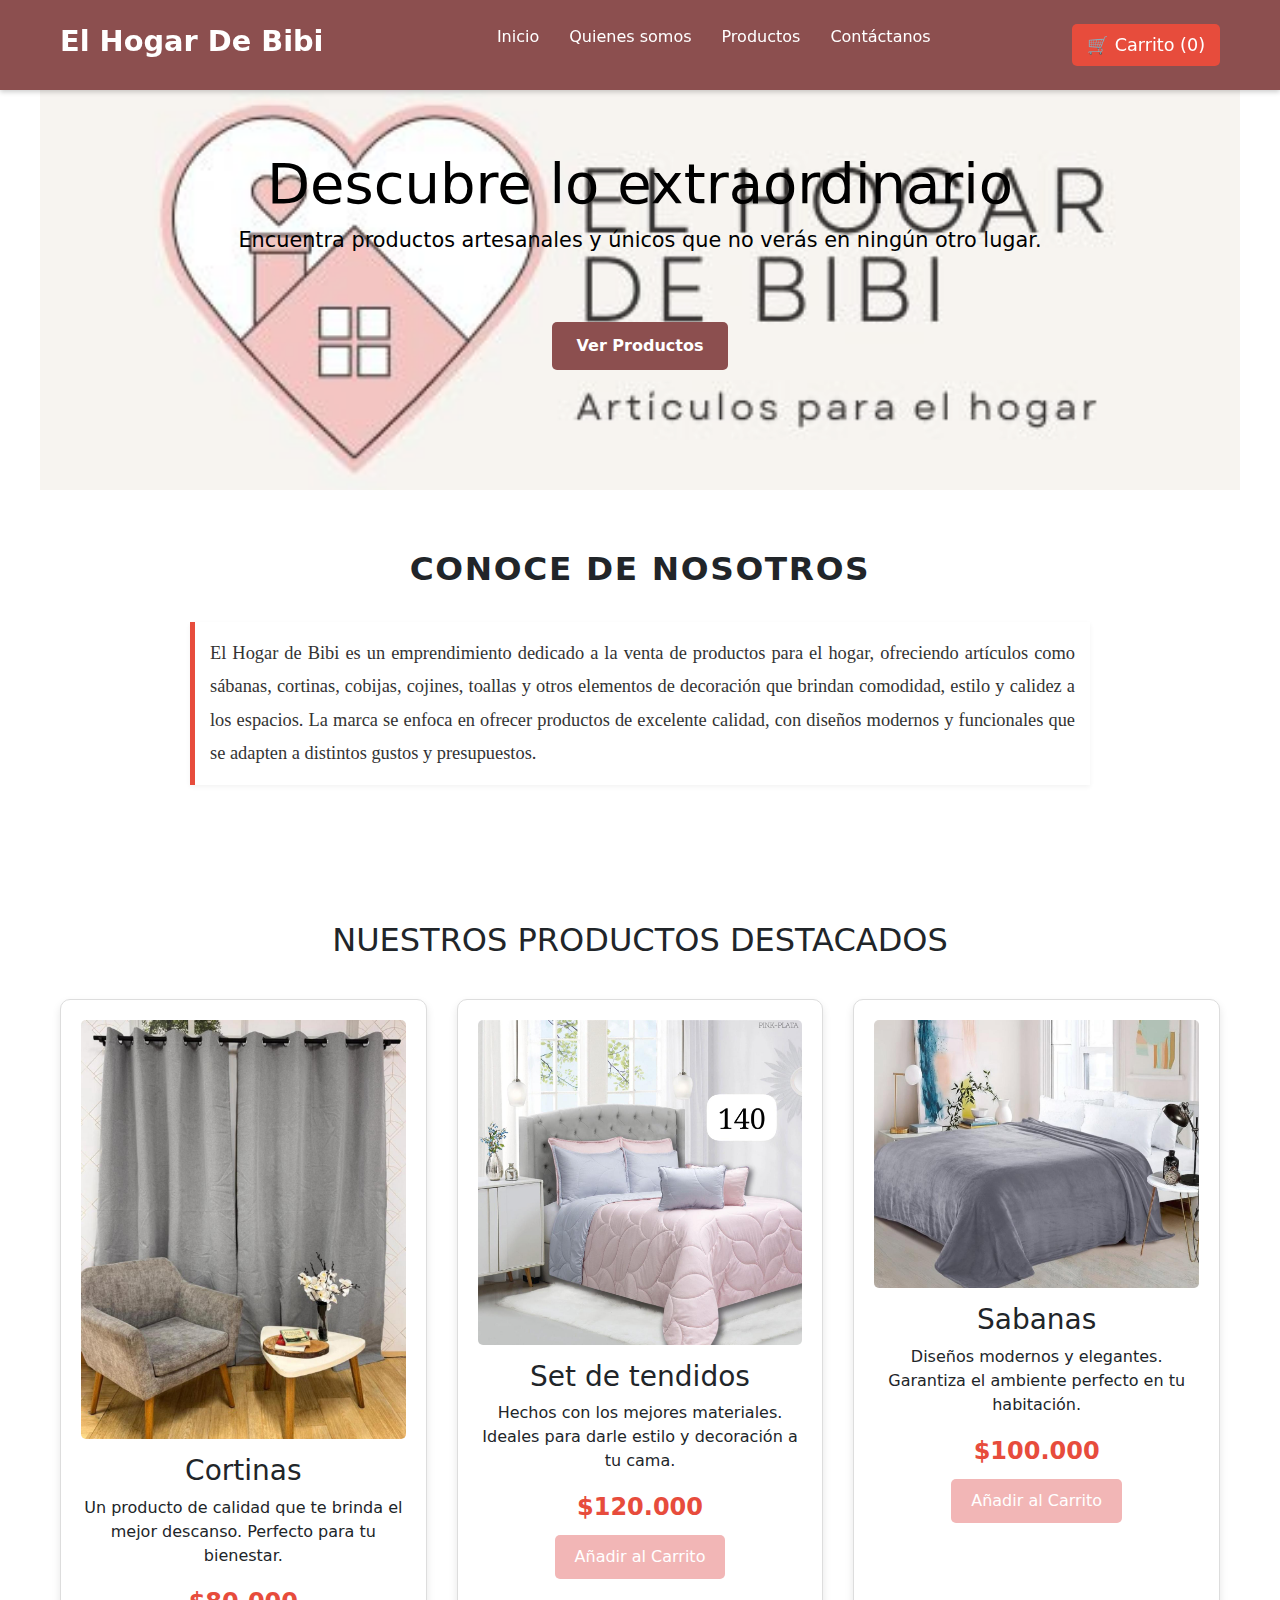
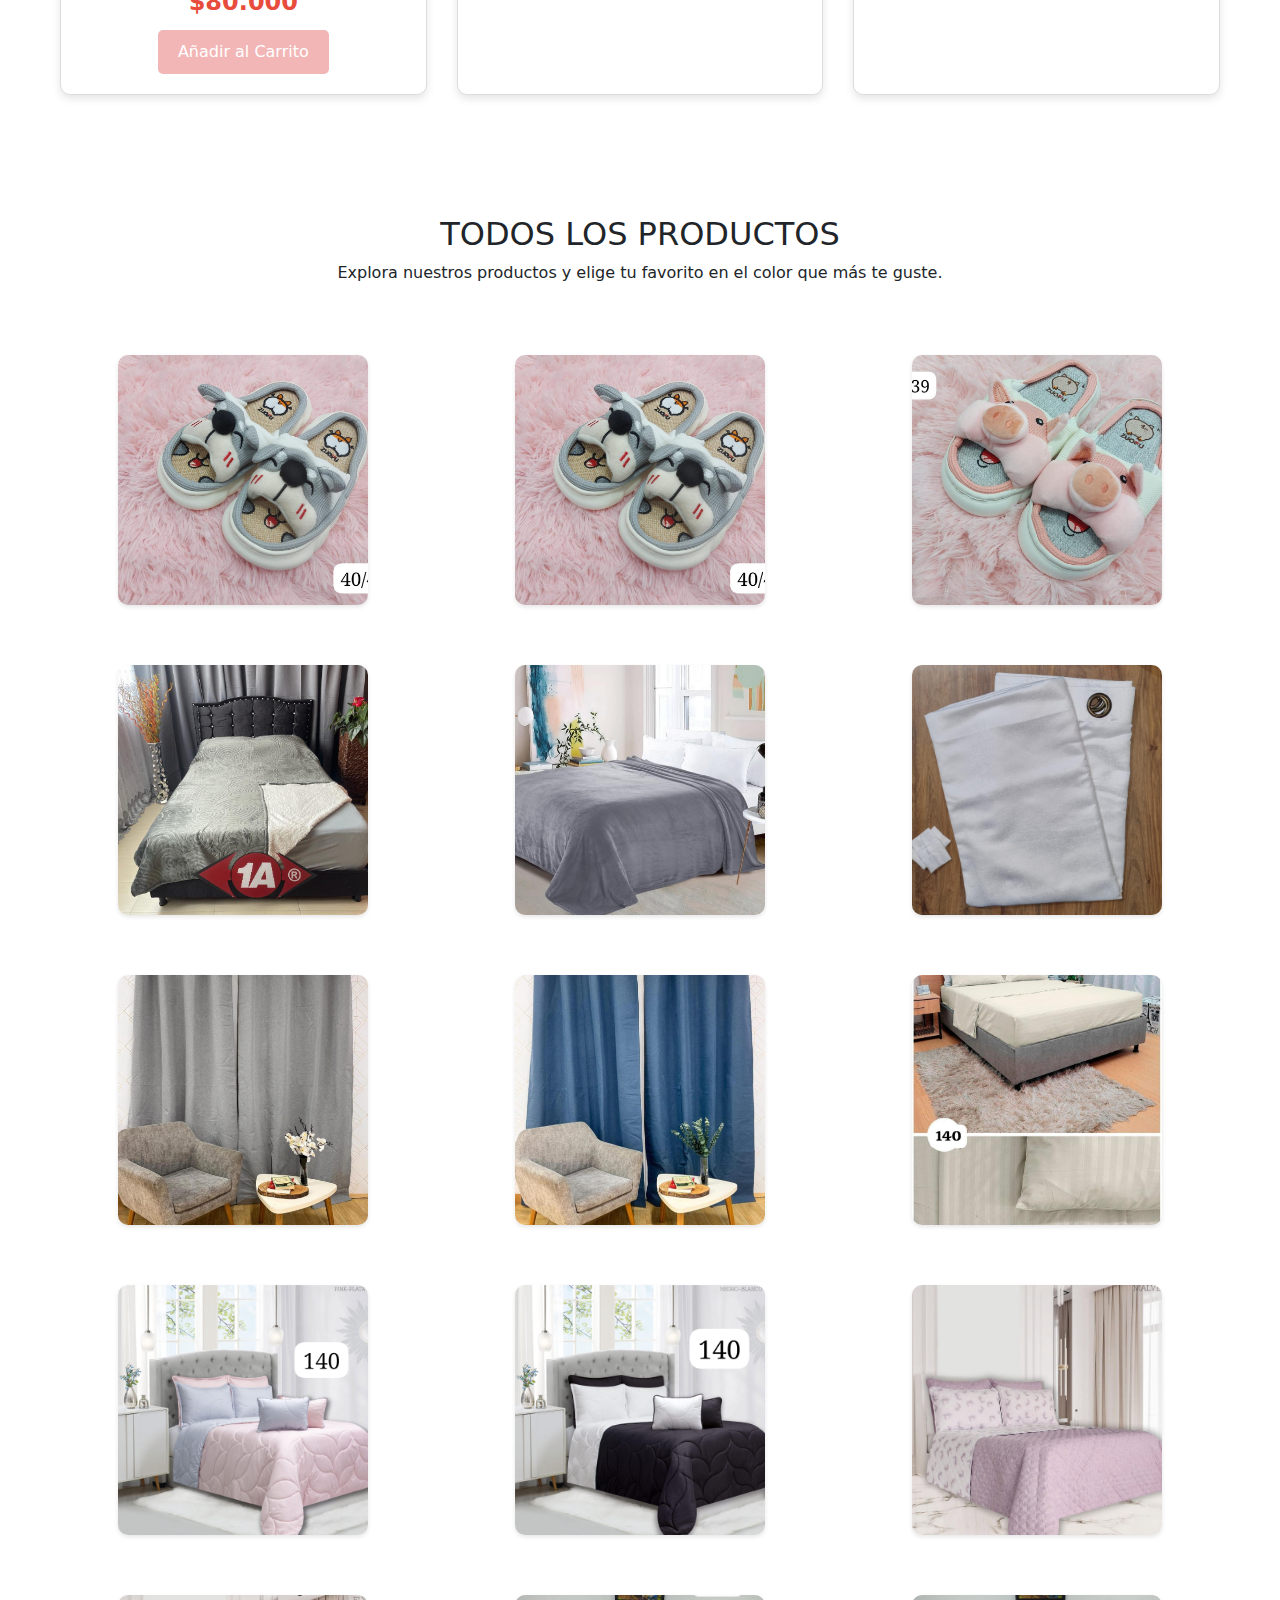
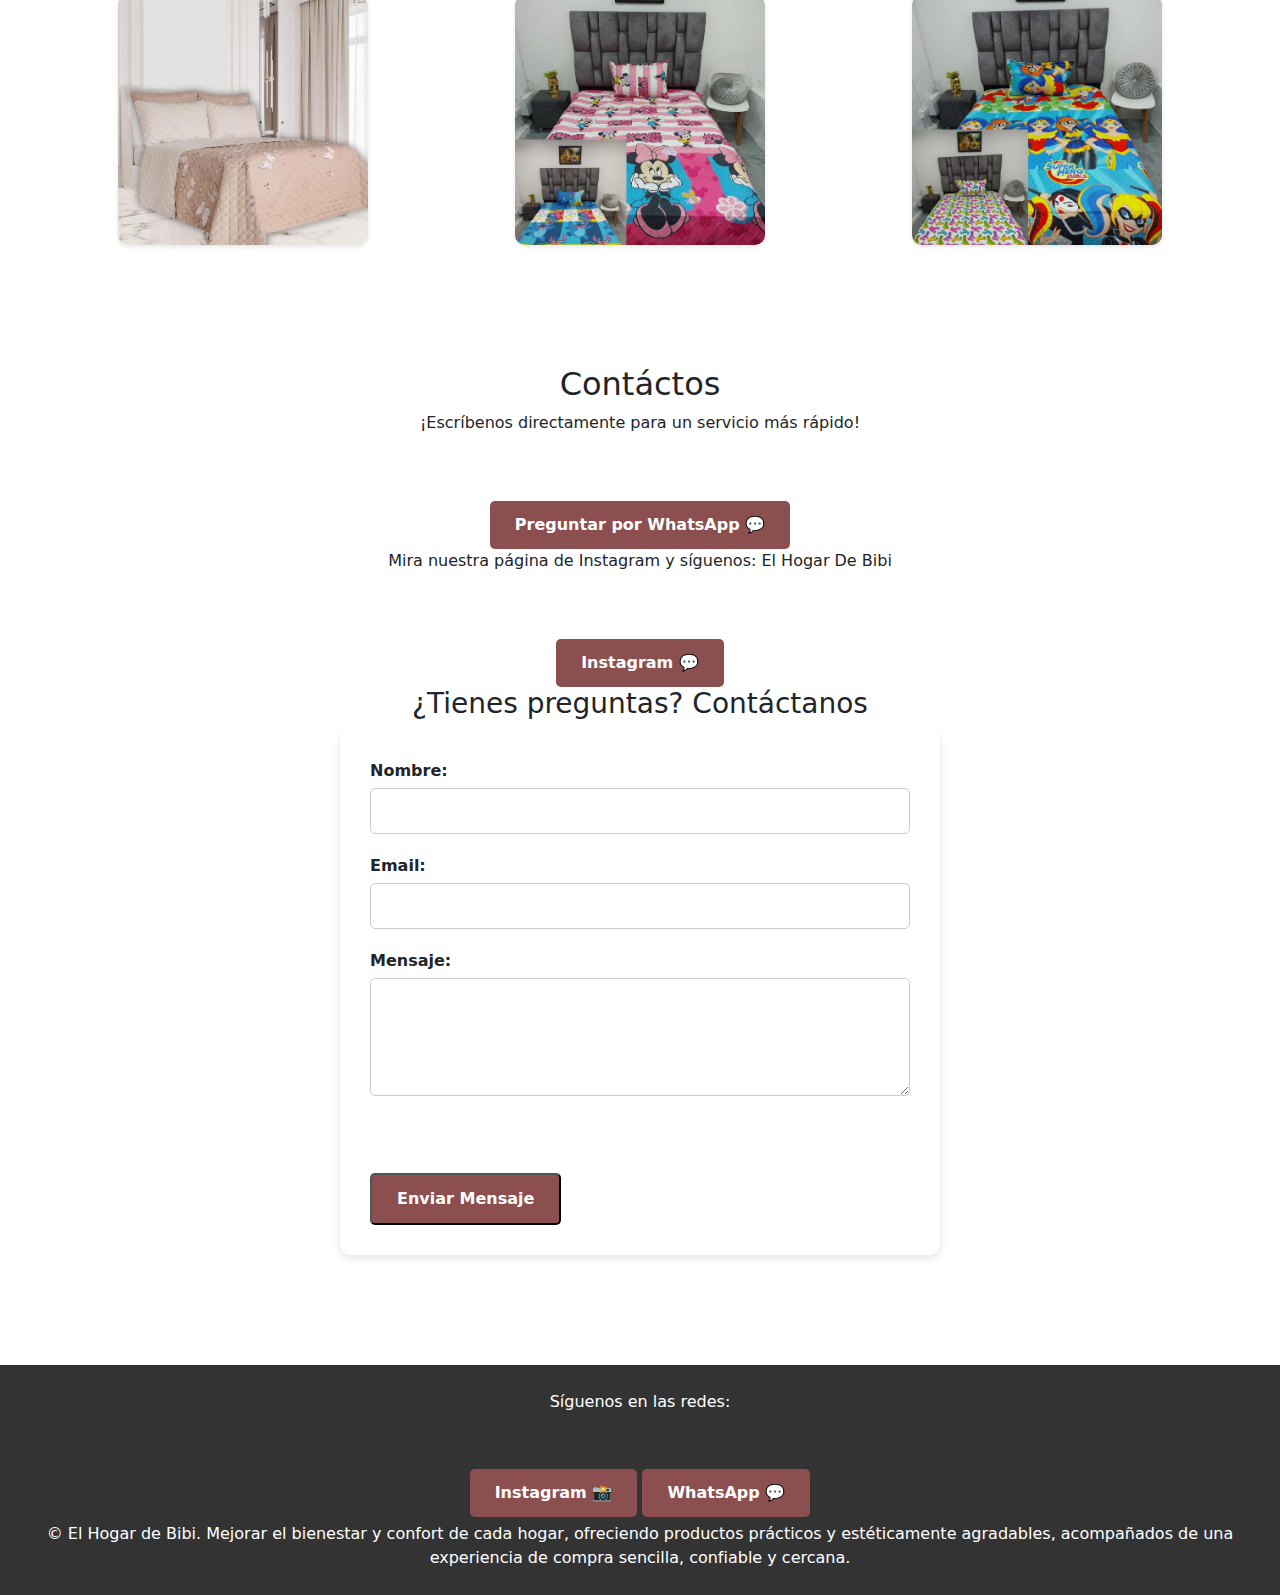
<file: index.html>
<!DOCTYPE html>
<html lang="es">
<head>
    <meta charset="UTF-8">
    <meta name="viewport" content="width=device-width, initial-scale=1.0">
    <title>Inicio | El Hogar De Bibi</title>
    
    <link rel="stylesheet" href="css/style.css">
    <link href="https://cdn.jsdelivr.net/npm/bootstrap@5.3.3/dist/css/bootstrap.min.css" 
          rel="stylesheet" 
          integrity="sha384-QWTKZyjpPEjISv5WaRU9OFeRpok6YctnYmDr5pNlyT2bRjXh0JMhjY6hW+ALEwIH" 
          crossorigin="anonymous">
</head>
<body>

    <header class="main-header">
        <div class="header-content">
            <h1 class="logo">El Hogar De Bibi</h1>
            
            <nav class="main-nav">
                <ul>
                    <li><a href="#inicio">Inicio</a></li> 
                    <li><a href="quienes.html">Quienes somos</a></li>
                    <li><a href="productos.html">Productos</a></li>
                    <li><a href="contactanos.html">Contáctanos</a></li>
                </ul>
            </nav>

            <div class="cart-icon">
                🛒 Carrito (<span id="cart-count">0</span>)
            </div>
        </div>
    </header>

    <main>
        <section id="inicio" class="hero-section">
            <img src="img/logo.png" alt="Logo de El Hogar De Bibi" class="hero-image">
            
            <div class="hero-text">
                <h2>Descubre lo extraordinario</h2>
                <p>Encuentra productos artesanales y únicos que no verás en ningún otro lugar.</p>
                <a href="productos.html" class="cta-button">Ver Productos</a>
            </div>
        </section>

        <section id="quienes" class="quieneson-section">
            <h2>Conoce de nosotros</h2>
            <div class="quieneson-text">
                <p>El Hogar de Bibi es un emprendimiento dedicado a la venta de productos para el hogar, ofreciendo artículos como sábanas, cortinas, cobijas, cojines, toallas y otros elementos de decoración que brindan comodidad, estilo y calidez a los espacios. La marca se enfoca en ofrecer productos de excelente calidad, con diseños modernos y funcionales que se adapten a distintos gustos y presupuestos.</p>
            </div>
        </section>
 
        <section id="productos" class="products-section">
            <h2>NUESTROS PRODUCTOS DESTACADOS</h2>
            <div class="product-grid">

                <div class="product-card">
                    <img src="img/cortinas1.png" alt="cortinas">
                    <h3>Cortinas</h3>
                    <p>Un producto de calidad que te brinda el mejor descanso. Perfecto para tu bienestar.</p>
                    <span class="price">$80.000</span>
                    <button class="add-to-cart-btn" data-id="1">Añadir al Carrito</button>
                </div>

                <div class="product-card">
                    <img src="img/tendidos1.png" alt="Set de tendidos">
                    <h3>Set de tendidos</h3>
                    <p>Hechos con los mejores materiales. Ideales para darle estilo y decoración a tu cama.</p>
                    <span class="price">$120.000</span>
                    <button class="add-to-cart-btn" data-id="2">Añadir al Carrito</button>
                </div>

                <div class="product-card">
                    <img src="img/cobijas1.png" alt="Cortinas">
                    <h3>Sabanas</h3>
                    <p>Diseños modernos y elegantes. Garantiza el ambiente perfecto en tu habitación.</p>
                    <span class="price">$100.000</span>
                    <button class="add-to-cart-btn" data-id="3">Añadir al Carrito</button>
                </div>

            </div>
        </section>

        <section id="galeria" class="gallery-section">
            <h2>TODOS LOS PRODUCTOS</h2>
            <p>Explora nuestros productos y elige tu favorito en el color que más te guste.</p>
            <div class="product-grid">
                <div class="gallery-grid">
                    <img src="img/chanclas.png" alt="Chanclas para tu uso diario">
                </div>
                <div class="gallery-grid">
                    <img src="img/chanclas.png" alt="Chanclas para tu uso diario">
                </div>
                <div class="gallery-grid">
                    <img src="img/chanclas2.png" alt="Chanclas para tu uso diario">
                </div>
                <div class="gallery-grid">
                    <img src="img/cobijas.png" alt="Cobijas">
                </div>
                <div class="gallery-grid">
                    <img src="img/cobijas1.png" alt="Cobijas 1">
                </div>
                <div class="gallery-grid">
                     <img src="img/cortinas.png" alt="Cortinas">
                </div>
                <div class="gallery-grid">
                    <img src="img/cortinas1.png" alt="Cortinas 1">
                </div>
                <div class="gallery-grid">
                    <img src="img/cortina3.png" alt="Cortinas 3">
                </div>
                <div class="gallery-grid">
                    <img src="img/tendidos.png" alt="Tendido">
                </div>
                <div class="gallery-grid">
                    <img src="img/tendidos1.png" alt="Tendido 1">
                </div>
                <div class="gallery-grid">
                    <img src="img/tendidos2.png" alt="Tendido 2">
                </div>
                <div class="gallery-grid">
                    <img src="img/l1.png" alt="Producto L1">
                </div>
                <div class="gallery-grid">
                    <img src="img/col.png" alt="Producto Colores">
                </div>
                <div class="gallery-grid">
                    <img src="img/L.png" alt="Producto L">
                </div>
                <div class="gallery-grid">
                    <img src="img/la.png" alt="Producto La">
                </div>
            </div>
        </section>

        <section id="contacto" class="contact-section">
            <h2>Contáctos</h2>
            
            <p class="contact-prompt">¡Escríbenos directamente para un servicio más rápido!</p>
            <div class="contact-options">
                <a href="https://wa.me/XXXXXXXXXXX" target="_blank" class="cta-button whatsapp-button">Preguntar por WhatsApp 💬</a>
            </div>
            
            <p class="contact-prompt">Mira nuestra página de Instagram y síguenos: El Hogar De Bibi </p>
            <div class="contact-options">
                <a href="https://www.instagram.com/bibi.hogar/" target="_blank" class="cta-button instagram-button">Instagram 💬</a>
            </div>
            
            <h3>¿Tienes preguntas? Contáctanos</h3>
            <form class="contact-form">
                <label for="name">Nombre:</label>
                <input type="text" id="name" name="name" required>
                
                <label for="email">Email:</label>
                <input type="email" id="email" name="email" required>
                
                <label for="message">Mensaje:</label>
                <textarea id="message" name="message" rows="4" required></textarea>
                
                <button type="submit" class="cta-button">Enviar Mensaje</button>
            </form>
        </section>
    </main>

    <footer class="main-footer">
        <div class="footer-content">
            <div class="contact-options">
                <p>Síguenos en las redes:</p>
                <a href="https://www.instagram.com/bibi.hogar/" target="_blank" class="cta-button instagram-button">Instagram 📸</a>
                <a href="https://wa.me/XXXXXXXXXXX" target="_blank" class="cta-button whatsapp-button">WhatsApp 💬</a> 
            </div>
            <p>&copy; El Hogar de Bibi. Mejorar el bienestar y confort de cada hogar, ofreciendo productos prácticos y estéticamente agradables, acompañados de una experiencia de compra sencilla, confiable y cercana.</p>
        </div>
    </footer>
    
    <script src="https://cdn.jsdelivr.net/npm/bootstrap@5.3.3/dist/js/bootstrap.bundle.min.js" 
            integrity="sha384-YvpcrYf0tY3lHB60NNkmXc5s9fDVZLESaAA55NDzOxhy9GkcIdslK1eN7N6jIeHz" 
            crossorigin="anonymous">
    </script>
</body>
</html>
</file>
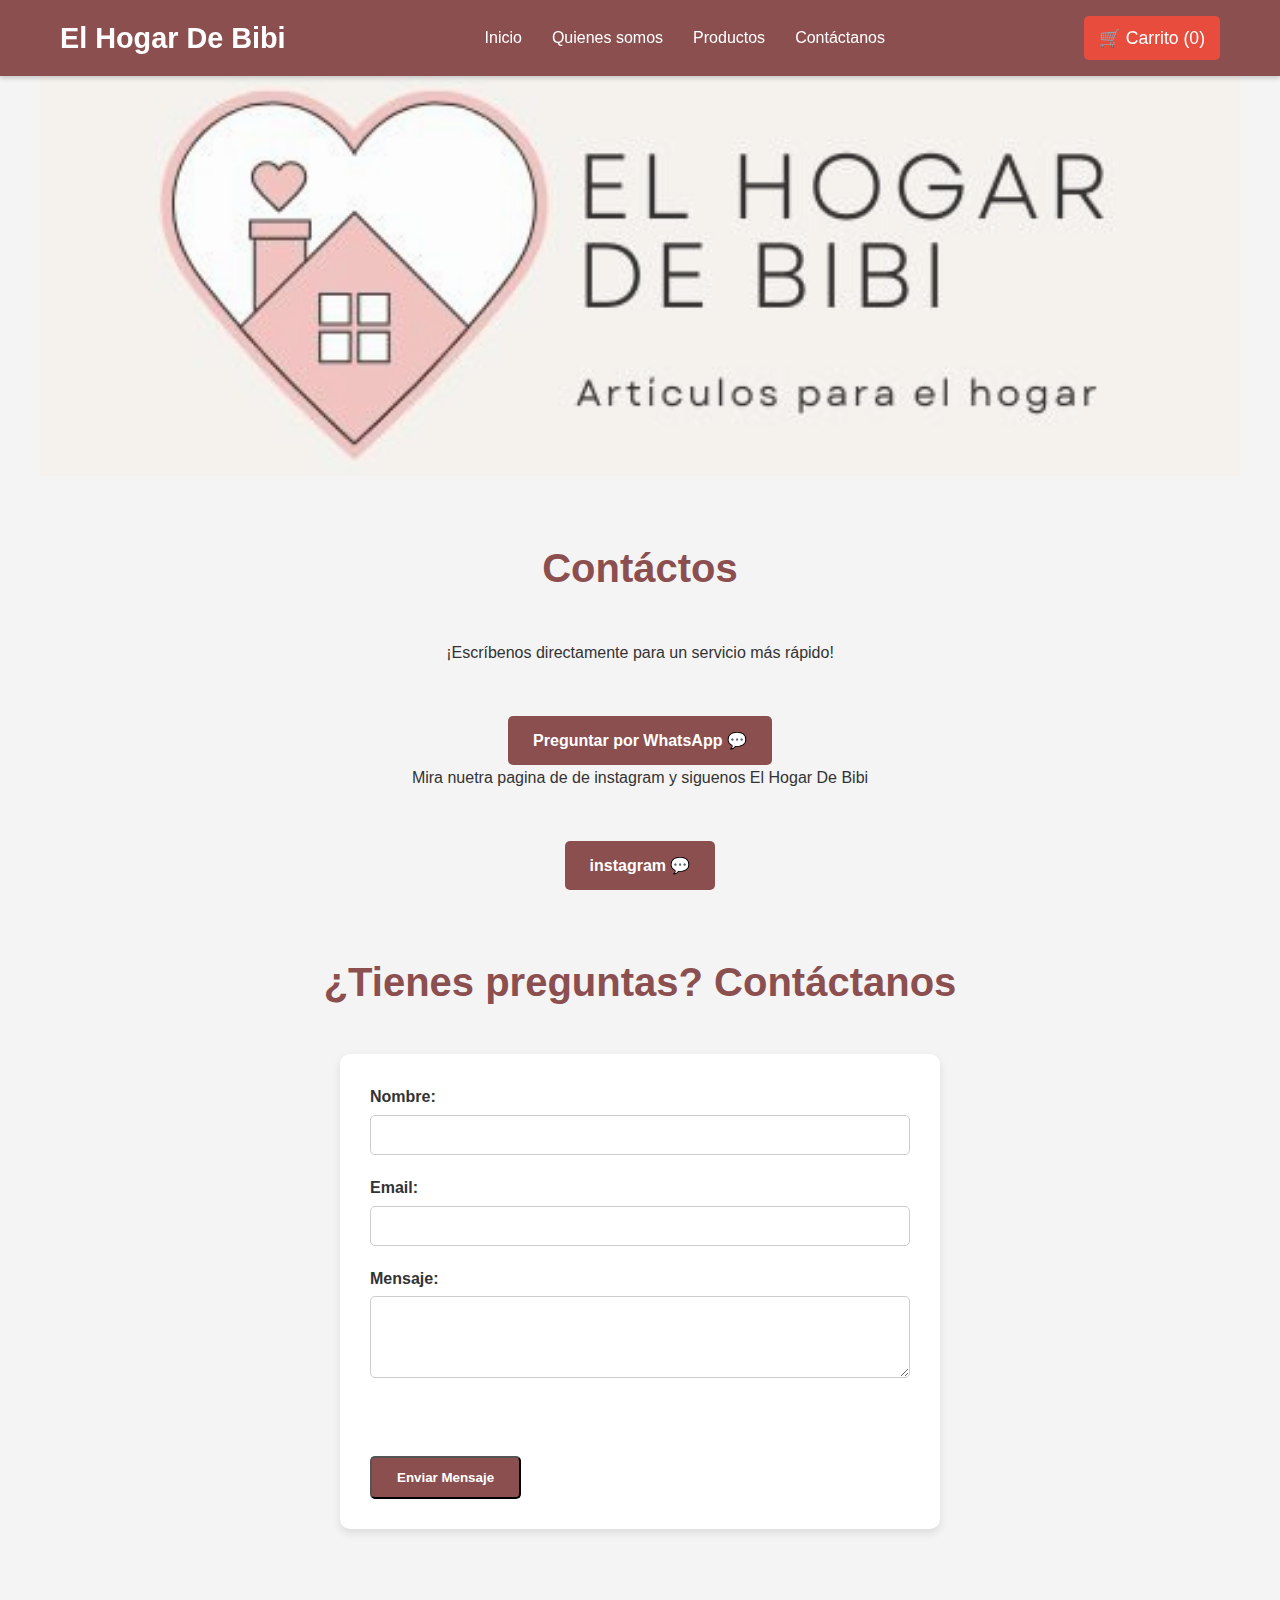
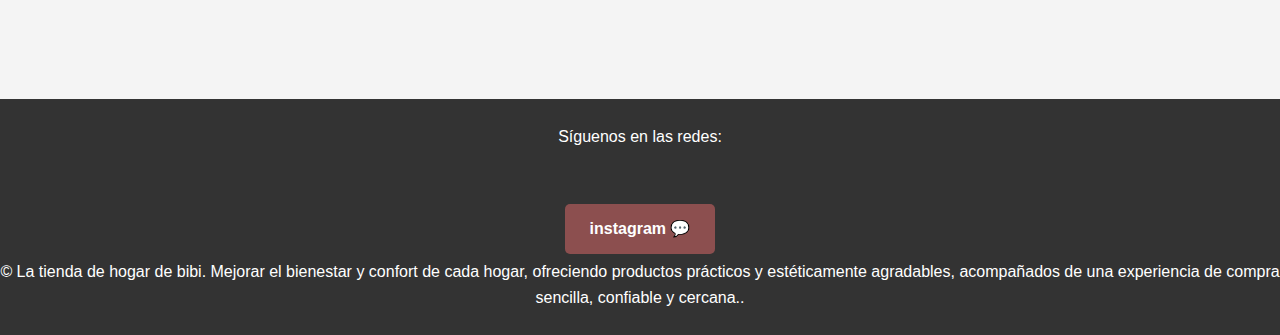
<file: contactanos.html>
<!DOCTYPE html>
<html lang="es">
<head>
    <meta charset="UTF-8">
    <meta name="viewport" content="width=device-width, initial-scale=1.0">
    <title>El Hogar De Bibi</title>
    <link rel="stylesheet" href="css/style.css">
    <link href="https://cdn.jsdelivr.net/npm/bootstrap@5.3.8/dist/css/bootstrap.min.css" rel="stylesheet" integrity="sha384-sRIl4kxILFvY47J16cr9ZwB07vP4J8+LH7qKQnuqkuIAvNWLzeN8tE5YBujZqJLB" crossorigin="anonymous">
    <meta charset="UTF-8">
    <meta name="viewport" content="width=device-width, initial-scale=1.0">
    </head>
</head>
<body>

    <header class="main-header">
        <div class="header-content">
            <h1 class="logo">El Hogar De Bibi</h1>
            
            <nav class="main-nav">
               <ul>
                    <li><a href="index.html">Inicio</a></li>
                    <li><a href="quienes.html">Quienes somos</a></li> 
                    <li><a href="productos.html">Productos</a></li>
                    <li><a href="contactanos.html">Contáctanos</a></li>
                </ul>
            </nav>

            <div class="cart-icon">
                🛒 Carrito (<span id="cart-count">0</span>)
                </div>
        </div>
    </header>

    <main>
        <section id="inicio" class="hero-section">
         <img src="img/logo.png" alt="Fondo Místico de la tienda" class="hero-image">
        </section>


        <section id="contacto" class="contact-section">
            <h2>Contáctos</h2>
            <p class="contact-prompt">¡Escríbenos directamente para un servicio más rápido!</p>
            <div class="contact-options">
                <a href="https://wa.me/XXXXXXXXXXX" target="_blank" class="cta-button whatsapp-button">Preguntar por WhatsApp 💬</a>
            </div>
            <p class="contact-prompt">Mira nuetra pagina de de instagram y siguenos El Hogar De Bibi </p>
            <div class="contact-options">
                <a href="https://www.instagram.com/bibi.hogar/" target="_blank" class="cta-button instagram-button">instagram 💬</a>
            </div>
        <section id="contacto" class="contact-section">
            <h2>¿Tienes preguntas? Contáctanos</h2>
            <form class="contact-form">
                <label for="name">Nombre:</label>
                <input type="text" id="name" name="name" required>
                
                <label for="email">Email:</label>
                <input type="email" id="email" name="email" required>
                
                <label for="message">Mensaje:</label>
                <textarea id="message" name="message" rows="4" required></textarea>
                
                <button type="submit" class="cta-button">Enviar Mensaje</button>
            </form>
        </section>


    </main>

    <footer class="main-footer">
         <div class="contact-options">
            <p>Síguenos en las redes:</p>
                <a href="https://www.instagram.com/bibi.hogar/" target="_blank" class="cta-button instagram-button">instagram 💬</a>
            </div>
        <p>&copy; La tienda de hogar de bibi. Mejorar el bienestar y confort de cada hogar, ofreciendo productos prácticos y estéticamente agradables, acompañados de una experiencia de compra sencilla, confiable y cercana..</p>
    </footer>
    <script src="https://cdn.jsdelivr.net/npm/bootstrap@5.3.8/dist/js/bootstrap.bundle.min.js" integrity="sha384-FKyoEForCGlyvwx9Hj09JcYn3nv7wiPVlz7YYwJrWVcXK/BmnVDxM+D2scQbITxI" crossorigin="anonymous"></script>
    </body>
</html>
</file>
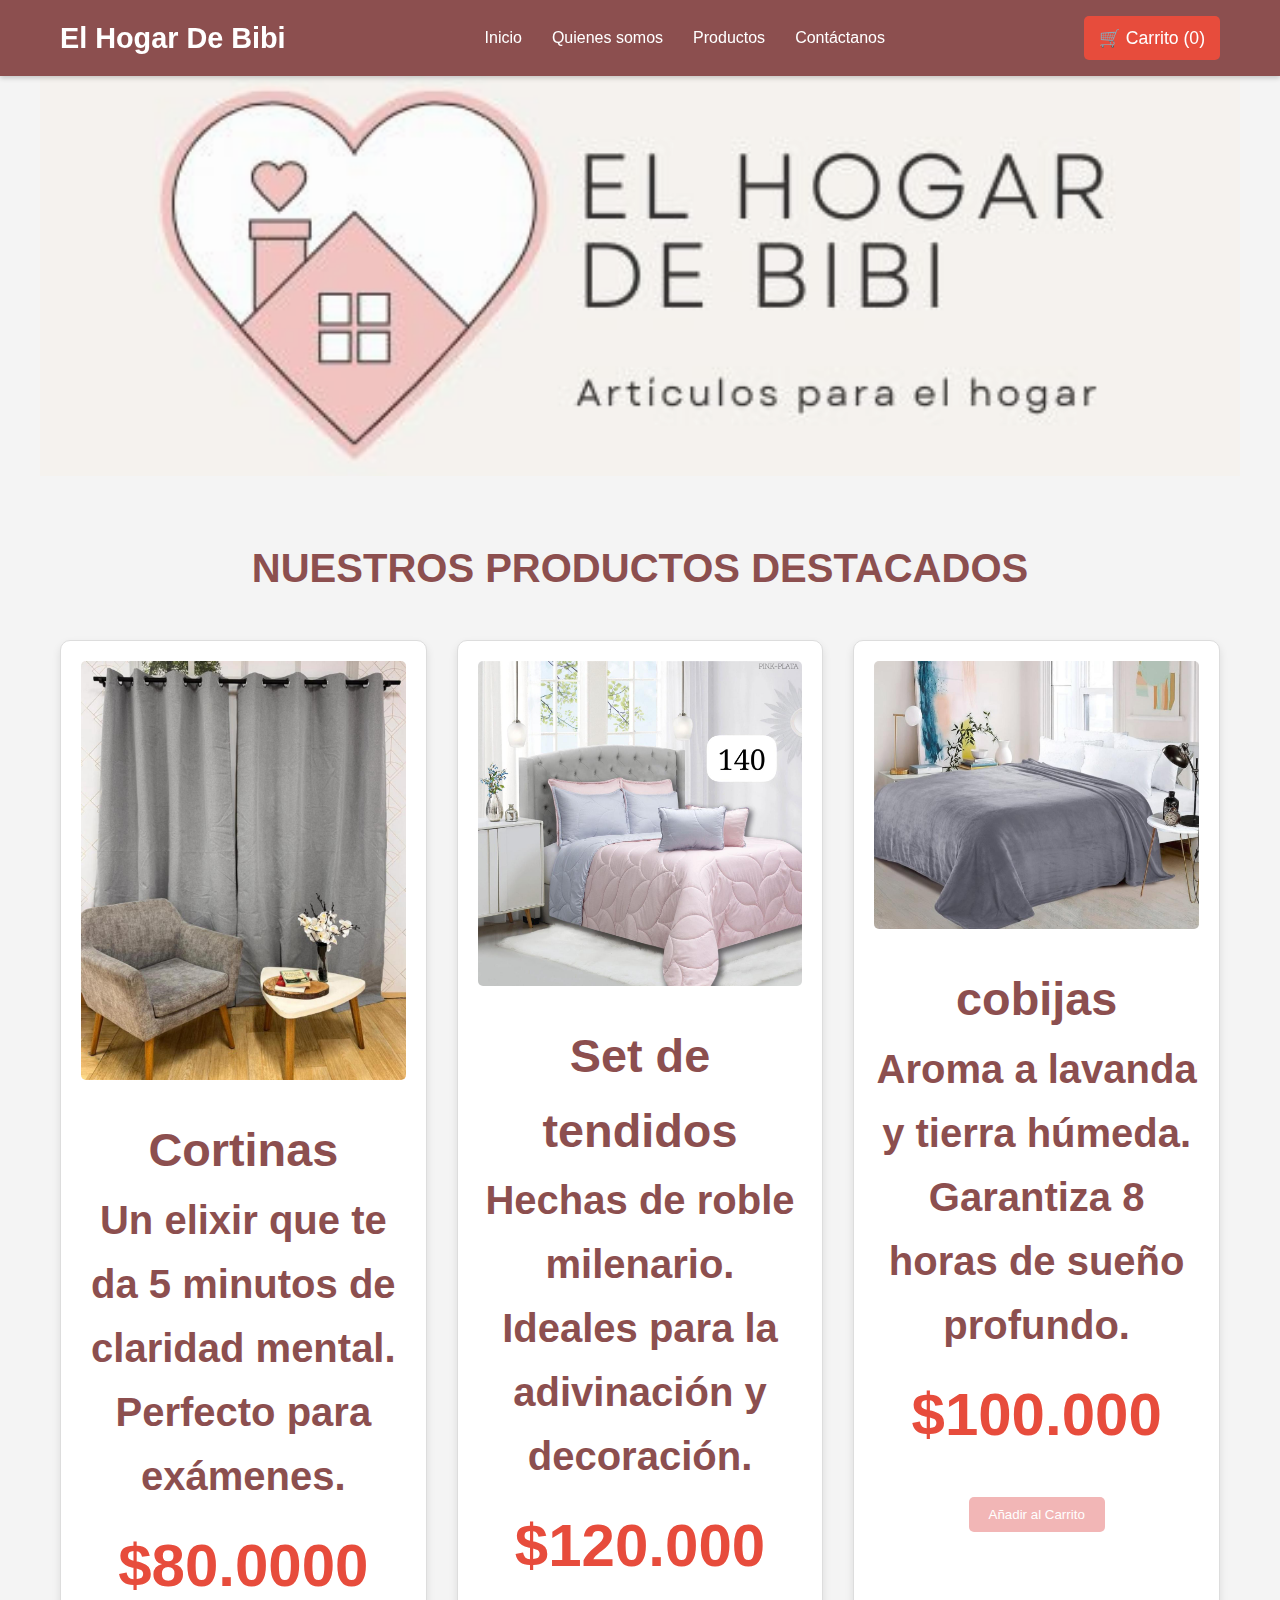
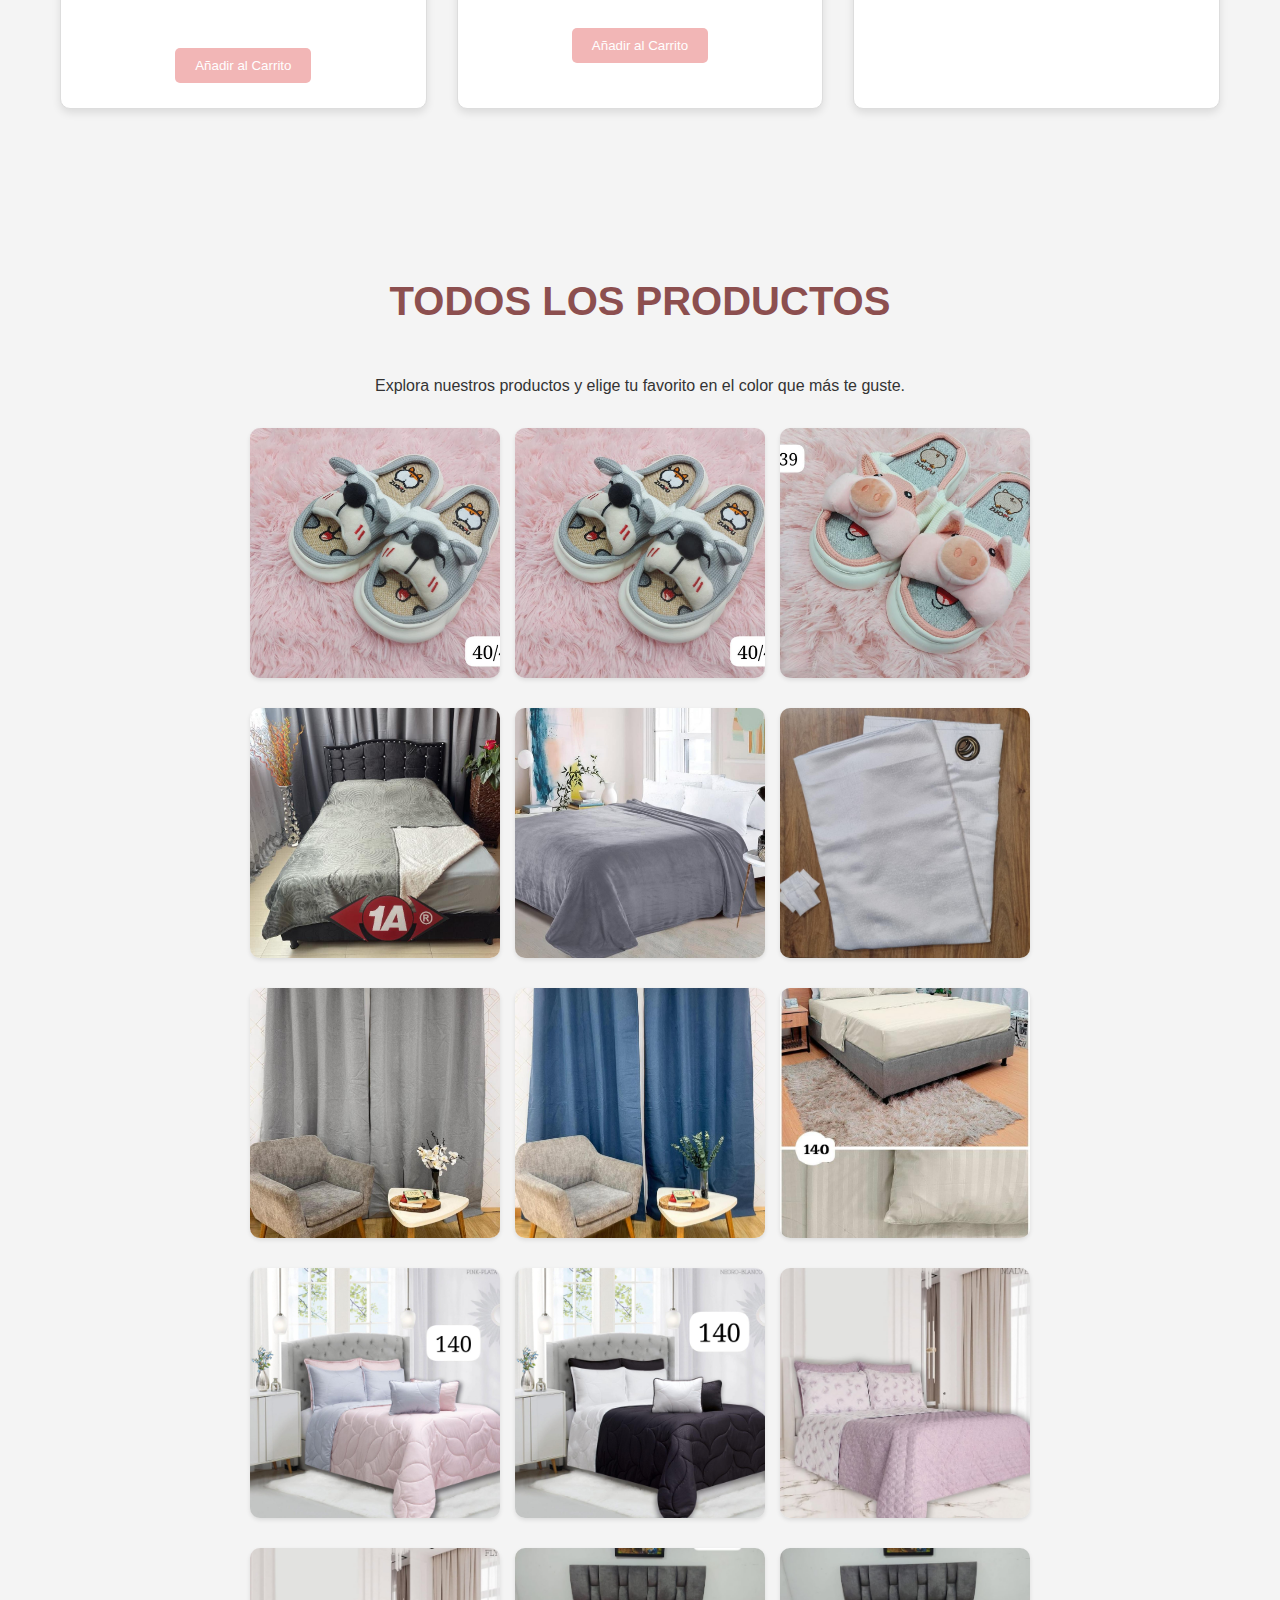
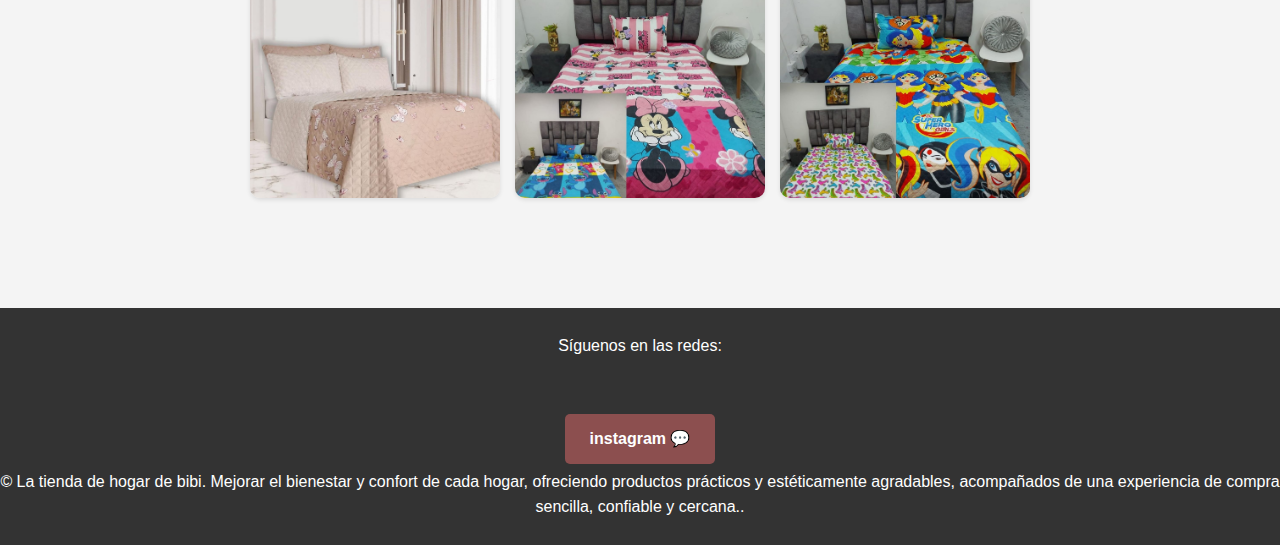
<file: productos.html>
<!DOCTYPE html>
<html lang="es">
<head>
    <meta charset="UTF-8">
    <meta name="viewport" content="width=device-width, initial-scale=1.0">
    <title>El Hogar De Bibi</title>
    <link rel="stylesheet" href="css/style.css">
    <link href="https://cdn.jsdelivr.net/npm/bootstrap@5.3.8/dist/css/bootstrap.min.css" rel="stylesheet" integrity="sha384-sRIl4kxILFvY47J16cr9ZwB07vP4J8+LH7qKQnuqkuIAvNWLzeN8tE5YBujZqJLB" crossorigin="anonymous">
    <meta charset="UTF-8">
    <meta name="viewport" content="width=device-width, initial-scale=1.0">
    </head>
</head>
<body>

    <header class="main-header">
        <div class="header-content">
            <h1 class="logo">El Hogar De Bibi</h1>
            
            <nav class="main-nav">
                <ul>
                    <li><a href="index.html">Inicio</a></li> 
                    <li><a href="quienes.html">Quienes somos</a></li>
                    <li><a href="productos.html">Productos</a></li>
                    <li><a href="contactanos.html">Contáctanos</a></li>
                </ul>
            </nav>

            <div class="cart-icon">
                🛒 Carrito (<span id="cart-count">0</span>)
                </div>
        </div>
    </header>

    <main>
         <section id="inicio" class="hero-section">
         <img src="img/logo.png" alt="Fondo Místico de la tienda" class="hero-image">
        </section>
        <section id="productos" class="products-section">
            <h2>NUESTROS PRODUCTOS DESTACADOS
            <div class="product-grid">

                <div class="product-card">
                    <img src="img/cortinas1.png" alt="cortinas">
                    <h3>Cortinas</h3>
                    <p>Un elixir que te da 5 minutos de claridad mental. Perfecto para exámenes.</p>
                    <span class="price">$80.0000</span>
                    <button class="add-to-cart-btn" data-id="1">Añadir al Carrito</button>
                </div>

                <div class="product-card">
                    <img src="img/tendidos1.png" alt="Set de Runas">
                    <h3>Set de tendidos</h3>
                    <p>Hechas de roble milenario. Ideales para la adivinación y decoración.</p>
                    <span class="price">$120.000</span>
                    <button class="add-to-cart-btn" data-id="2">Añadir al Carrito</button>
                </div>

                <div class="product-card">
                    <img src="img/cobijas1.png" alt="cobijas">
                    <h3>cobijas</h3>
                    <p>Aroma a lavanda y tierra húmeda. Garantiza 8 horas de sueño profundo.</p>
                    <span class="price">$100.000</span>
                    <button class="add-to-cart-btn" data-id="3">Añadir al Carrito</button>
                </div>

            </div>
        </section>

        <section id="galeria" class="gallery-section">
            <h2>TODOS LOS PRODUCTOS</h2>
            <p>Explora nuestros productos y elige tu favorito en el color que más te guste.</p>
            <div class="gallery-grid">
                <img src="img/chanclas.png" alt="para tu uso diario">
                <img src="img/chanclas.png" alt="para tu uso diario">
                <img src="img/chanclas2.png" alt="para tu uso diario">
            </div>
             <div class="gallery-grid">
                <img src="img/cobijas.png"alt="para tu uso diario">
                <img src="img/cobijas1.png"alt="para tu uso diario">
                <img src="img/cortinas.png"alt="para tu uso diario">
            </div>
             <div class="gallery-grid">
                <img src="img/cortinas1.png"alt="para tu uso diario">
                <img src="img/cortina3.png"alt="para tu uso diario">
                <img src="img/tendidos.png"alt="para tu uso diario">
            </div>
             <div class="gallery-grid">
                <img src="img/tendidos1.png"alt="para tu uso diario">
                <img src="img/tendidos2.png"alt="para tu uso diario">
                <img src="img/l1.png"alt="para tu uso diario">
            </div>
             <div class="gallery-grid">
                <img src="img/col.png"alt="para tu uso diario">
                <img src="img/L.png"alt="para tu uso diario">
                <img src="img/la.png"alt="para tu uso diario">
            </div>

        </section>

       
    </main>

    <footer class="main-footer">
         <div class="contact-options">
            <p>Síguenos en las redes:</p>
                <a href="https://www.instagram.com/bibi.hogar/" target="_blank" class="cta-button instagram-button">instagram 💬</a>
            </div>
        <p>&copy; La tienda de hogar de bibi. Mejorar el bienestar y confort de cada hogar, ofreciendo productos prácticos y estéticamente agradables, acompañados de una experiencia de compra sencilla, confiable y cercana..</p>
    </footer>
    <script src="https://cdn.jsdelivr.net/npm/bootstrap@5.3.8/dist/js/bootstrap.bundle.min.js" integrity="sha384-FKyoEForCGlyvwx9Hj09JcYn3nv7wiPVlz7YYwJrWVcXK/BmnVDxM+D2scQbITxI" crossorigin="anonymous"></script>
    </body>
</html>
</file>
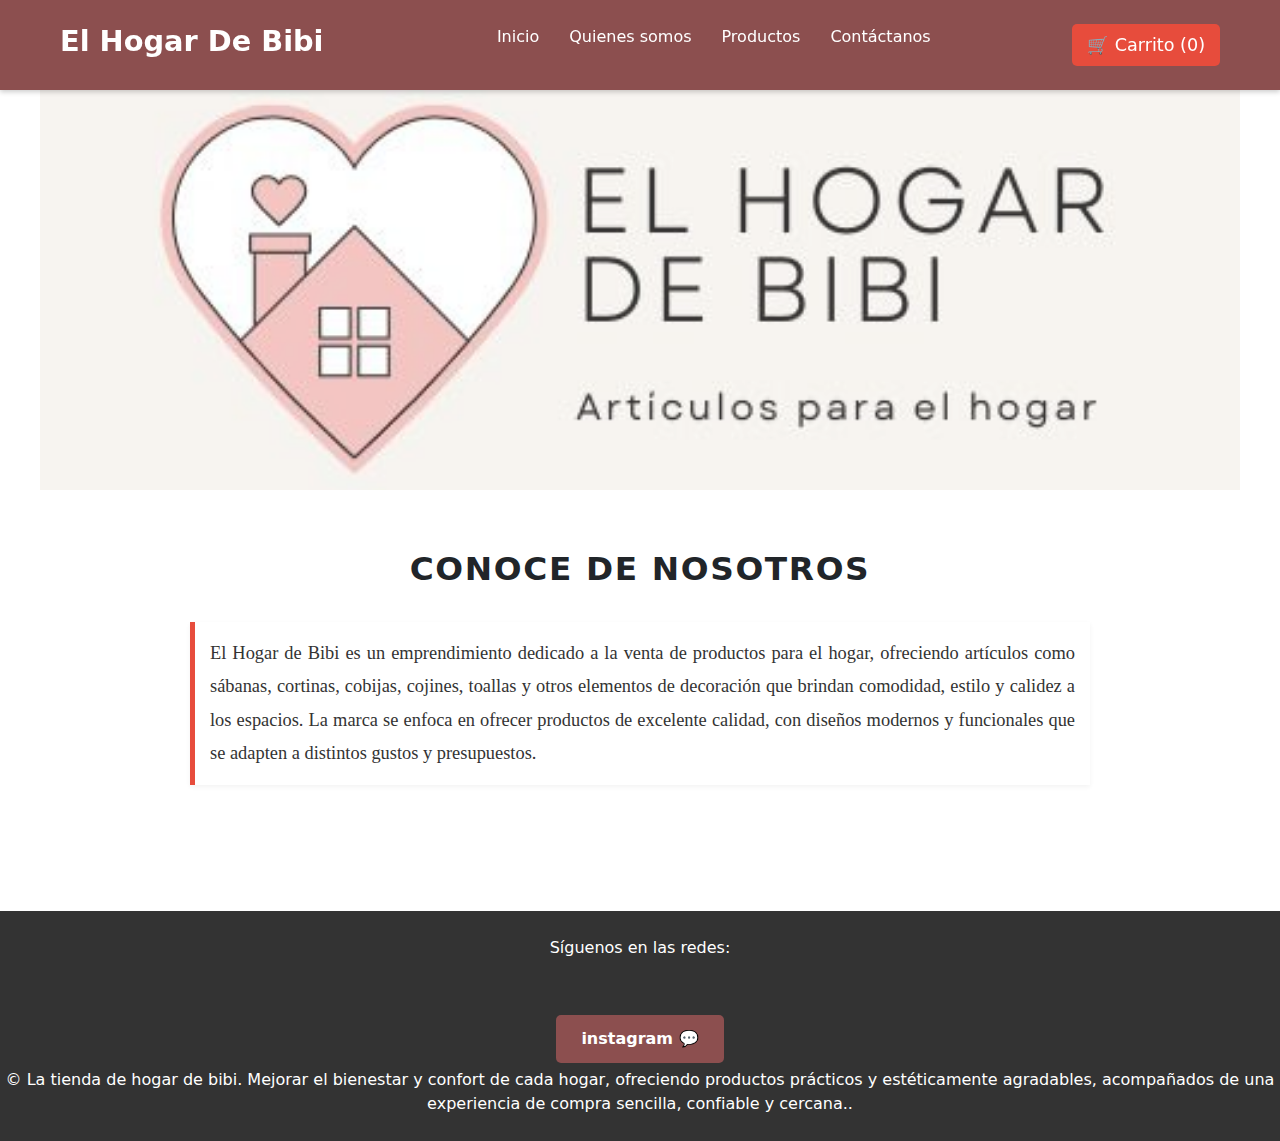
<file: quienes.html>
<!DOCTYPE html>
<html lang="es">
<head>
    <meta charset="UTF-8">
    <meta name="viewport" content="width=device-width, initial-scale=1.0">
    <title>Inicio | El Hogar De Bibi</title>
    
    <link rel="stylesheet" href="css/style.css">
    <link href="https://cdn.jsdelivr.net/npm/bootstrap@5.3.3/dist/css/bootstrap.min.css" 
          rel="stylesheet" 
          integrity="sha384-QWTKZyjpPEjISv5WaRU9OFeRpok6YctnYmDr5pNlyT2bRjXh0JMhjY6hW+ALEwIH" 
          crossorigin="anonymous">
</head>
<body>

    <header class="main-header">
        <div class="header-content">
            <h1 class="logo">El Hogar De Bibi</h1>
            
            <nav class="main-nav">
                <ul>
                    <li><a href="index.html">Inicio</a></li> 
                    <li><a href="quienes.html">Quienes somos</a></li>
                    <li><a href="productos.html">Productos</a></li>
                    <li><a href="contactanos.html">Contáctanos</a></li>
                </ul>
            </nav>

            <div class="cart-icon">
                🛒 Carrito (<span id="cart-count">0</span>)
            </div>
        </div>
    </header>

    <main>
         <section id="inicio" class="hero-section">
         <img src="img/logo.png" alt="Fondo Místico de la tienda" class="hero-image">
        </section>

        <section id="quienes" class="quieneson-section">
            <h2>Conoce de nosotros</h2>
            <div class="quieneson-text">
                <p>El Hogar de Bibi es un emprendimiento dedicado a la venta de productos para el hogar, ofreciendo artículos como sábanas, cortinas, cobijas, cojines, toallas y otros elementos de decoración que brindan comodidad, estilo y calidez a los espacios. La marca se enfoca en ofrecer productos de excelente calidad, con diseños modernos y funcionales que se adapten a distintos gustos y presupuestos.</p>
            </div>
        </section>
        </main>

    <footer class="main-footer">
         <div class="contact-options">
            <p>Síguenos en las redes:</p>
                <a href="https://www.instagram.com/bibi.hogar/" target="_blank" class="cta-button instagram-button">instagram 💬</a>
            </div>
        <p>&copy; La tienda de hogar de bibi. Mejorar el bienestar y confort de cada hogar, ofreciendo productos prácticos y estéticamente agradables, acompañados de una experiencia de compra sencilla, confiable y cercana..</p>
    </footer>
    <script src="https://cdn.jsdelivr.net/npm/bootstrap@5.3.8/dist/js/bootstrap.bundle.min.js" integrity="sha384-FKyoEForCGlyvwx9Hj09JcYn3nv7wiPVlz7YYwJrWVcXK/BmnVDxM+D2scQbITxI" crossorigin="anonymous"></script>
    </body>
</html>
</file>
<file: css/style.css>
* {
    margin: 0;
    padding: 0;
    box-sizing: border-box;
}
@media (max-width: 768px) {
    

    .header-content {
        flex-direction: column; 
    }
    .main-nav ul {
        flex-direction: column; 
    }

    .product-grid {
        grid-template-columns: 1fr;
    }
    

    .gallery-grid {
        flex-direction: column;
    }

    .gallery-grid img {
        width: 100%;
        max-width: 300px;
    }
}


body {
    font-family: 'Segoe UI', Tahoma, Geneva, Verdana, sans-serif;
    color: #333;
    line-height: 1.6;
    background-color: #f4f4f4;
}


.main-header {
    background-color: #8C4F4F; 
    color: white;
    padding: 15px 0;
    box-shadow: 0 2px 5px rgba(0, 0, 0, 0.2);
    position: sticky; 
    top: 0;
    z-index: 1000;
}

.header-content {
    max-width: 1200px;
    margin: 0 auto;
    display: flex;
    justify-content: space-between;
    align-items: center;
    padding: 0 20px;
}

.logo {
    font-size: 1.8em;
    font-weight: bold;
}

.main-nav ul {
    list-style: none;
    display: flex;
}

.main-nav ul li a {
    color: white;
    text-decoration: none;
    padding: 10px 15px;
    display: block;
    transition: background-color 0.3s;
}

.main-nav ul li a:hover {
    background-color: #F2B6B6; 
    border-radius: 5px;
}

.cart-icon {
    font-size: 1.1em;
    cursor: pointer;
    background-color: #e74c3c; 
    padding: 8px 15px;
    border-radius: 5px;
    transition: background-color 0.3s;
}

.cart-icon:hover {
    background-color: #c0392b;
}


section {
    padding: 60px 20px;
    max-width: 1200px;
    margin: 0 auto;
    text-align: center;
}

h2 {
    font-size: 2.5em;
    margin-bottom: 40px;
    color: #8C4F4F;
}

.cta-button {
    display: inline-block;
    background-color: #8C4F4F;
    color: white;
    padding: 12px 25px;
    text-decoration: none;
    border-radius: 5px;
    font-weight: bold;
    transition: background-color 0.3s;
    margin-top: 50px; 
}


.cta-button:hover {
    background-color: #8C4F4F;
}

.hero-section {
    position: relative; 
    height: 400px; 
}


.hero-image {
    position: absolute; 
    top: 0;
    left: 0;
    width: 100%;
    height: 100%;
    object-fit: cover; 
    z-index: 1; 
    opacity: 0.8; 
}

.hero-text {
    position: relative;
    z-index: 2; 
    color: black;
    text-align: center;
}

.hero-text h2 {
    font-size: 3.5em;
    color: black;
}
.hero-text p {
    font-size: 1.3em;
}

.quieneson-text {
    max-width: 900px;
    margin: 0 auto;
    display: flex;
    flex-direction: column; 
    gap: 25px; 
    text-align: left;
}


.quieneson-section h2 {
    font-size: calc(1.325rem + .9vw);
    font-weight: 700; 
    letter-spacing: 0.05em; 
    text-transform: uppercase; 
    margin-bottom: 25px;
    display: inline-block;
    padding-bottom: 8px;
}

.quieneson-text p {
    font-size: 1.15em; 
    line-height: 1.8; 
    font-weight: 300;
    font-family: Georgia, serif; 
    text-align: justify;
    color: #333; 
    padding: 15px;
    border-left: 5px solid #e74c3c; 
    background-color: white;
    box-shadow: 0 2px 5px rgba(0, 0, 0, 0.05);
}
.product-grid {
    display: grid;
    grid-template-columns: repeat(auto-fit, minmax(300px, 1fr));
    gap: 30px;
    margin-top: 40px;
}

.product-card {
    background-color: white;
    border: 1px solid #ddd;
    border-radius: 10px;
    padding: 20px;
    box-shadow: 0 4px 8px rgba(0, 0, 0, 0.1);
    transition: transform 0.3s;
}

.product-card:hover {
    transform: translateY(-5px);
}

.product-card img {
    width: 100%;
    height: auto;
    border-radius: 5px;
    margin-bottom: 15px;
}

.price {
    display: block;
    font-size: 1.5em;
    color: #e74c3c;
    font-weight: bold;
    margin: 10px 0;
}

.add-to-cart-btn {
    background-color: #F2B6B6;
    color: white;
    border: none;
    padding: 10px 20px;
    border-radius: 5px;
    cursor: pointer;
    transition: background-color 0.3s;
}

.add-to-cart-btn:hover {
    background-color: #F2B6B6;
}


.gallery-grid {
    display: flex;
    justify-content: center;
    gap: 15px;
    margin-top: 30px;
}

.gallery-grid img {
    width: 250px;
    height: 250px;
    object-fit: cover;
    border-radius: 10px;
    box-shadow: 0 2px 4px rgba(0, 0, 0, 0.1);
}


.contact-form {
    max-width: 600px;
    margin: 0 auto;
    text-align: left;
    background-color: white;
    padding: 30px;
    border-radius: 10px;
    box-shadow: 0 4px 8px rgba(0, 0, 0, 0.1);
}

.contact-form label {
    display: block;
    margin-bottom: 5px;
    font-weight: bold;
}

.contact-form input,
.contact-form textarea {
    width: 100%;
    padding: 10px;
    margin-bottom: 20px;
    border: 1px solid #ccc;
    border-radius: 5px;
    font-size: 1em;
}


.main-footer {
    background-color: #333;
    color: white;
    text-align: center;
    padding: 20px 0;
    margin-top: 50px;
    text-align: center;
}

.main-footer p {
    margin: 5px 0;
}
</file>
